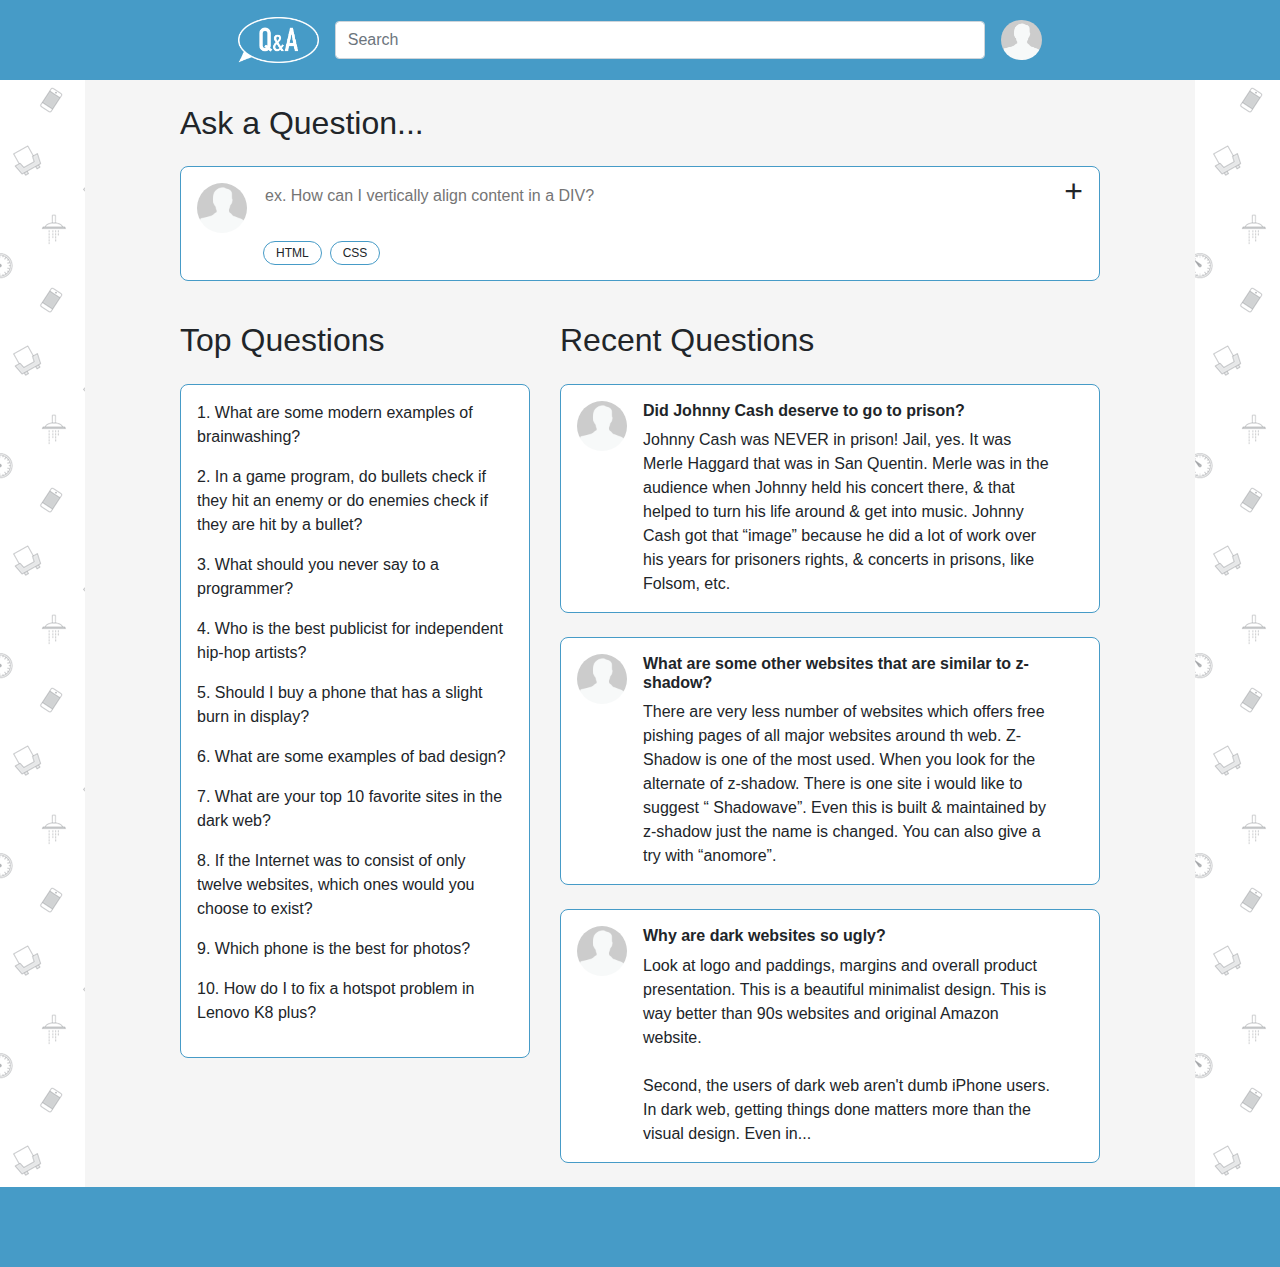
<file: index.html>
<!DOCTYPE html>
<html lang="en">
  <head>
    <meta charset="utf-8">
    <meta name="viewport" content="width=device-width, initial-scale=1, shrink-to-fit=no">
    <link rel="stylesheet" href="bootstrap.css">
    <link rel="stylesheet" href="style.css">
    <title>Q&A</title>
  </head>
  <body>
    <div class="fullWidth container">
      <div class="fullWidth row">
        <div class="offset-1 col-10 offset-md-2 col-md-8">
          <nav>
            <a href="index.html">
              <img class="img-fluid" width="100" src="Q&A Logo.png" alt="Logo">
            </a>

            <input class="form-control" type="search" placeholder="Search" aria-label="Search">

            <a href="profile.html">
              <img class="img-fluid rounded-circle" width="50" src="person.png" alt="Profile Picture">
            </a>
          </nav>
        </div>
      </div>
    </div>

<div class="container">
<main>
<div class="row pt-4">
<div class="offset-1 col-10">
<h2>Ask a Question...</h2>
</div>
</div>

<div class="row pt-3">
<div class="offset-1 col-10">
  <div class="media">
    <div class="media-left">
      <a href="#">
        <img class="media-object img-fluid rounded-circle" width="50" src="person.png" alt="User Image">
      </a>
    </div>
    <div class="media-body">
      <span class="float-right float-top-right">+</span>
      <input class="question block" type="text" placeholder="ex. How can I vertically align content in a DIV?">
      <div class="category">HTML</div><div class="category">CSS</div>
    </div>
  </div>
</div>
</div>

<div class="row pt-3">
  <div class="offset-1 col-md-4 col-10 pt-4">
    <h2>Top Questions</h2>
    <div class="media block mt-4">
      <p>1. What are some modern examples of brainwashing?</p>
      <p>2. In a game program, do bullets check if they hit an enemy or do enemies check if they are hit by a bullet?</p>
      <p>3. What should you never say to a programmer?</p>
      <p>4. Who is the best publicist for independent hip-hop artists?</p>
      <p>5. Should I buy a phone that has a slight burn in display?</p>
      <p>6. What are some examples of bad design?</p>
      <p>7. What are your top 10 favorite sites in the dark web?</p>
      <p>8. If the Internet was to consist of only twelve websites, which ones would you choose to exist?</p>
      <p>9. Which phone is the best for photos?</p>
      <p>10. How do I to fix a hotspot problem in Lenovo K8 plus?</p>
    </div>
  </div>
  <div class="offset-1 offset-md-0 col-md-6 col-10 pt-4">
    <h2>Recent Questions</h2>
    <div class="media mt-4">
      <div class="media-left">
        <a href="#">
          <img class="media-object img-fluid rounded-circle" width="50" src="person.png" alt="User Image">
        </a>
      </div>
      <div class="media-body">
        <span class="float-right float-top-right"><i class="far fa-trash-alt"></i></span>

        <h6 class="media-heading font-weight-bold">Did Johnny Cash deserve to go to prison?</h6>
        Johnny Cash was NEVER in prison! Jail, yes. It was
        Merle Haggard that was in San Quentin. Merle was
        in the audience when Johnny held his concert there,
        & that helped to turn his life around & get into music.
        Johnny Cash got that “image” because he did a lot
        of work over his years for prisoners rights, & concerts
        in prisons, like Folsom, etc.
      </div>
    </div>

    <div class="media mt-4">
      <div class="media-left">
        <a href="#">
          <img class="media-object img-fluid rounded-circle" width="50" src="person.png" alt="User Image">
        </a>
      </div>
      <div class="media-body">
        <span class="float-right float-top-right"><i class="far fa-trash-alt"></i></span>
        <h6 class="media-heading font-weight-bold">What are some other websites that are similar to z-shadow?</h6>
        There are very less number of websites which offers
        free pishing pages of all major websites around th web.
        Z-Shadow is one of the most used. When you look
        for the alternate of z-shadow. There is one site i would
        like to suggest “ Shadowave”. Even this is built &
        maintained by z-shadow just the name is changed.
        You can also give a try with “anomore”.
      </div>
    </div>

<div class="media mt-4 mb-4">
      <div class="media-left">
        <a href="#">
          <img class="media-object img-fluid rounded-circle" width="50" src="person.png" alt="User Image">
        </a>
      </div>
      <div class="media-body">
        <span class="float-right float-top-right"><i class="far fa-trash-alt"></i></span>
        <span class="float-right float-bottom-right"><i class="fas fa-caret-down"></i></span>
        <h6 class="media-heading font-weight-bold">Why are dark websites so ugly?</h6>
        Look at logo and paddings, margins and overall product presentation. This is a beautiful minimalist design. This is way better than 90s websites and original Amazon website.
        <br>
        <br>
        Second, the users of dark web aren't dumb iPhone users. In dark web, getting things done matters more than the visual design. Even in...
      </div>
    </div>
  </div>
  </div>
</div>

</main>

<div class="fullWidth">
<div class="fullWidth row">
  <div class="col-12">
    <footer>
      &nbsp;
    </footer>
  </div>
</div>
</div>

</div>






    <script src="https://code.jquery.com/jquery-3.2.1.slim.min.js" integrity="sha384-KJ3o2DKtIkvYIK3UENzmM7KCkRr/rE9/Qpg6aAZGJwFDMVNA/GpGFF93hXpG5KkN" crossorigin="anonymous"></script>
    <script src="https://cdnjs.cloudflare.com/ajax/libs/popper.js/1.12.9/umd/popper.min.js" integrity="sha384-ApNbgh9B+Y1QKtv3Rn7W3mgPxhU9K/ScQsAP7hUibX39j7fakFPskvXusvfa0b4Q" crossorigin="anonymous"></script>
    <script src="https://maxcdn.bootstrapcdn.com/bootstrap/4.0.0/js/bootstrap.min.js" integrity="sha384-JZR6Spejh4U02d8jOt6vLEHfe/JQGiRRSQQxSfFWpi1MquVdAyjUar5+76PVCmYl" crossorigin="anonymous"></script>
    <link rel="stylesheet" href="https://use.fontawesome.com/releases/v5.0.8/css/all.css" integrity="sha384-3AB7yXWz4OeoZcPbieVW64vVXEwADiYyAEhwilzWsLw+9FgqpyjjStpPnpBO8o8S" crossorigin="anonymous">
  </body>
</html>
</file>
<file: style.css>
main {
  background-color: #f5f5f5;
}

.media {
  background-color: #fff;
  border: 0.1rem solid #469bc7;
  border-radius: 0.5rem;
  padding: 1rem;
  position: relative;
}

ul {
  list-style: none;
  padding: 0;
  text-align: center;
}

ul li {
  font-size: 1.1rem;
}

li:not(:last-of-type) {
  padding-bottom: 0.75rem;
}

.noFlex {
  display: block;
}

.marginZeroAuto {
  margin: 0 auto;
}

.media-heading {
  font-weight: 200;
}

.media-body {
  margin-right: 2rem;
}

.media-left {
  padding-right: 1rem;
}

.float-top-right {
  font-size: 2rem;
  font-weight: 200;
  right: 1rem;
  top: 0;
  position: absolute;
}

.float-bottom-right {
  font-size: 1.75rem;
  font-weight: 200;
  right: 1rem;
  bottom: 0.5rem;
  position: absolute;
}

.block {
  display: block;
}

.inline {
  display: inline;
}

.category {
  background-color: #fff;
  border: 0.05rem solid #469bc7;
  border-radius: 1rem;
  padding: 0.25rem 0.75rem;
  width: fit-content;
  font-size: 12px;
  font-weight: 200;
  display: inline;
  margin-right: 0.5rem;
}

.question {
  width: 100%;
  padding-bottom: 2rem;
  -webkit-appearance: none;
  border: none;
  outline: none;
}

nav {
  background-color: #469bc7;
  display: flex;
  justify-content: space-between;
  align-items: center;
  min-height: 5rem;
}

form {
  display: inline;
}

.form-control {
  width: 100%;
  display: inline;
  margin-left: 1rem;
  margin-right: 1rem;
}

form {
  display: grid;
  grid-template-columns: 1fr;
  grid-template-areas:
    'firstName'
    'lastName'
    'emailAddress'
    'password'
    'description';
  grid-gap: 1rem;
}

@media (min-width: 768px) {
  form {
    grid-template-columns: 1fr 1fr;
    grid-template-areas:
      'firstName lastName'
      'emailAddress password'
      'description description';
  }
}

.fullWidth {
  margin: 0 auto;
  min-width: 100%;
  background-color: #469bc7;
}

#firstName {
  grid-area: firstName;
}

#lastName {
  grid-area: lastName;
}

#emailAddress {
  grid-area: emailAddress;
}

#password {
  grid-area: password;
}

#description {
  grid-area: description;
  padding-bottom: 10rem;
}

footer {
  background-color: #469bc7;
  min-height: 5rem;
  text-align: center;
  color: white;
}
</file>
